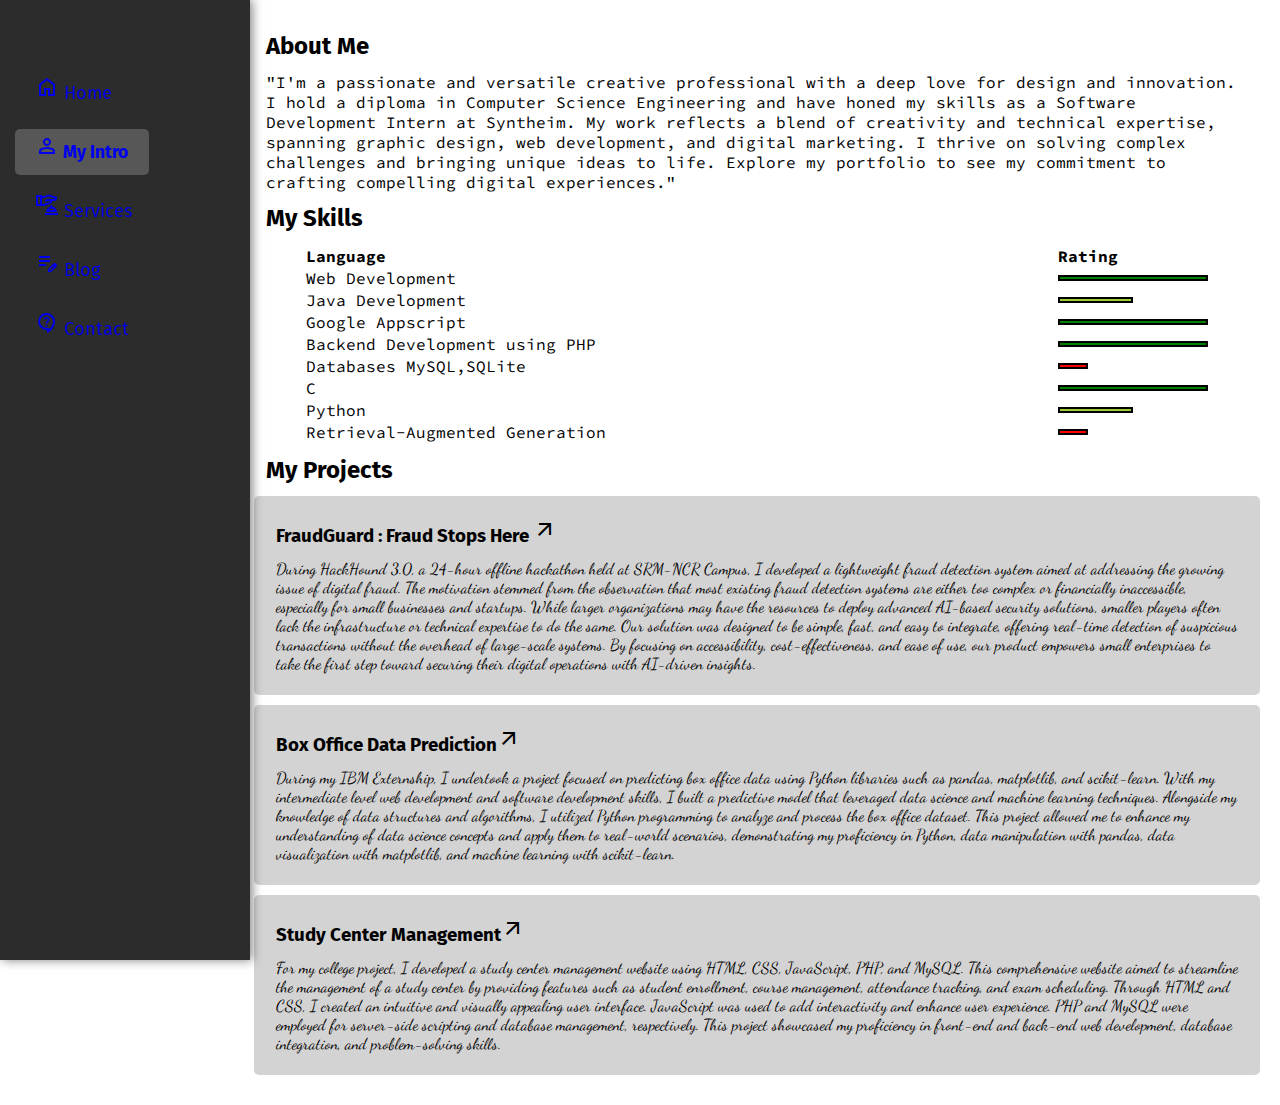
<file: intro.html>
<!DOCTYPE html>
<html lang="en">

<head>
  <meta charset="UTF-8" />
  <meta name="viewport" content="width=device-width, initial-scale=1.0" />
  <title>Tushar Tripathi</title>
  <link rel="stylesheet" href="style.css" />
  <link rel="stylesheet"
    href="https://fonts.googleapis.com/css2?family=Material+Symbols+Outlined:opsz,wght,FILL,GRAD@20..48,100..700,0..1,-50..200" />
</head>

<body>
  <div class="container1">
    <!-- Hamburger Menu Button -->
    <button class="menu-btn" onclick="toggleSidebar()">
      <span class="material-symbols-outlined">menu</span>
    </button>


    <div class="sidebar" id="sidebar">

      <nav>
        <ul>
          <li><a href="index.html"><span class="material-symbols-outlined">home</span> Home</a></li>
          <li><a href="intro.html" class="active"><span class="material-symbols-outlined">person</span> My Intro</a>
          </li>
          <li><a href="services.html"><span class="material-symbols-outlined">concierge</span> Services</a></li>
          <li><a href="https://programtechlang.blogspot.com/" target="_blank"><span
                class="material-symbols-outlined">edit_note</span> Blog</a></li>
          <li><a href="contact.html"><span class="material-symbols-outlined">contact_support</span> Contact</a></li>
        </ul>
      </nav>
    </div>

    <!-- Overlay -->
    <div id="overlay" onclick="toggleSidebar()"></div>

    <!-- Overlay -->
    <div id="overlay" onclick="toggleSidebar()"></div>
    <div class="main">
      <div class="intro">
        <h2>About Me</h2>
        <p>
          "I'm a passionate and versatile creative professional with a deep
          love for design and innovation. I hold a diploma in Computer Science
          Engineering and have honed my skills as a Software Development
          Intern at Syntheim. My work reflects a blend of creativity and
          technical expertise, spanning graphic design, web development, and
          digital marketing. I thrive on solving complex challenges and
          bringing unique ideas to life. Explore my portfolio to see my
          commitment to crafting compelling digital experiences."
        </p>
        <h2>My Skills</h2>
        <div class="skillcontainer">
          <table>
            <tr>
              <th>Language</th>
              <th>Rating</th>
            </tr>
            <tr>
              <td>Web Development</td>
              <td>
                <div class="skill hundred"></div>
              </td>
            </tr>
            <tr>
              <td>Java Development</td>
              <td>
                <div class="skill fifty"></div>
              </td>
            </tr>
            <tr>
              <td>Google Appscript</td>
              <td>
                <div class="skill hundred"></div>
              </td>
            </tr>
            <tr>
              <td>Backend Development using PHP</td>
              <td>
                <div class="skill hundred"></div>
              </td>
            </tr>
            <tr>
              <td>Databases MySQL,SQLite</td>
              <td>
                <div class="skill t5"></div>
              </td>
            </tr>
            <tr>
              <td>C</td>
              <td>
                <div class="skill hundred"></div>
              </td>
            </tr>
            <tr>
              <td>Python</td>
              <td>
                <div class="skill fifty"></div>
              </td>
            </tr>
            <tr>
              <td>Retrieval-Augmented Generation</td>
              <td>
                <div class="skill t5"></div>
              </td>
            </tr>
          </table>
        </div>
        <h2>My Projects</h2>
        <div class="project">
          <h3>FraudGuard : Fraud Stops Here <a href="https://github.com/cselester/fraudguard"><span
                class="material-symbols-outlined">arrow_outward</span></a></h3>
          <p>
            During HackHound 3.0, a 24-hour offline hackathon held at SRM-NCR Campus, I developed a lightweight fraud
            detection system aimed at addressing the growing issue of digital fraud. The motivation stemmed from the
            observation that most existing fraud detection systems are either too complex or financially inaccessible,
            especially for small businesses and startups.

            While larger organizations may have the resources to deploy advanced AI-based security solutions, smaller
            players often lack the infrastructure or technical expertise to do the same. Our solution was designed to be
            simple, fast, and easy to integrate, offering real-time detection of suspicious transactions without the
            overhead of large-scale systems.

            By focusing on accessibility, cost-effectiveness, and ease of use, our product empowers small enterprises to
            take the first step toward securing their digital operations with AI-driven insights.
          </p>
        </div>
        <div class="project">
          <h3>Box Office Data Prediction<a
              href="https://drive.google.com/file/d/1nuBZFVcPHyqJ1Of-UC9ExVHHruHK4dSg/view?usp=sharing"><span
                class="material-symbols-outlined">arrow_outward</span></a></h3>
          <p>
            During my IBM Externship, I undertook a project focused on
            predicting box office data using Python libraries such as pandas,
            matplotlib, and scikit-learn. With my intermediate level web
            development and software development skills, I built a predictive
            model that leveraged data science and machine learning techniques.
            Alongside my knowledge of data structures and algorithms, I
            utilized Python programming to analyze and process the box office
            dataset. This project allowed me to enhance my understanding of
            data science concepts and apply them to real-world scenarios,
            demonstrating my proficiency in Python, data manipulation with
            pandas, data visualization with matplotlib, and machine learning
            with scikit-learn.
          </p>
        </div>
        <div class="project">
          <h3>Study Center Management<a href="https://github.com/cselester/studycenter"><span
                class="material-symbols-outlined">arrow_outward</span></a></h3>
          <p>
            For my college project, I developed a study center management
            website using HTML, CSS, JavaScript, PHP, and MySQL. This
            comprehensive website aimed to streamline the management of a
            study center by providing features such as student enrollment,
            course management, attendance tracking, and exam scheduling.
            Through HTML and CSS, I created an intuitive and visually
            appealing user interface. JavaScript was used to add interactivity
            and enhance user experience. PHP and MySQL were employed for
            server-side scripting and database management, respectively. This
            project showcased my proficiency in front-end and back-end web
            development, database integration, and problem-solving skills.
          </p>
        </div>
      </div>
    </div>
  </div>
  <script src="scripts.js"></script>
</body>

</html>
</file>
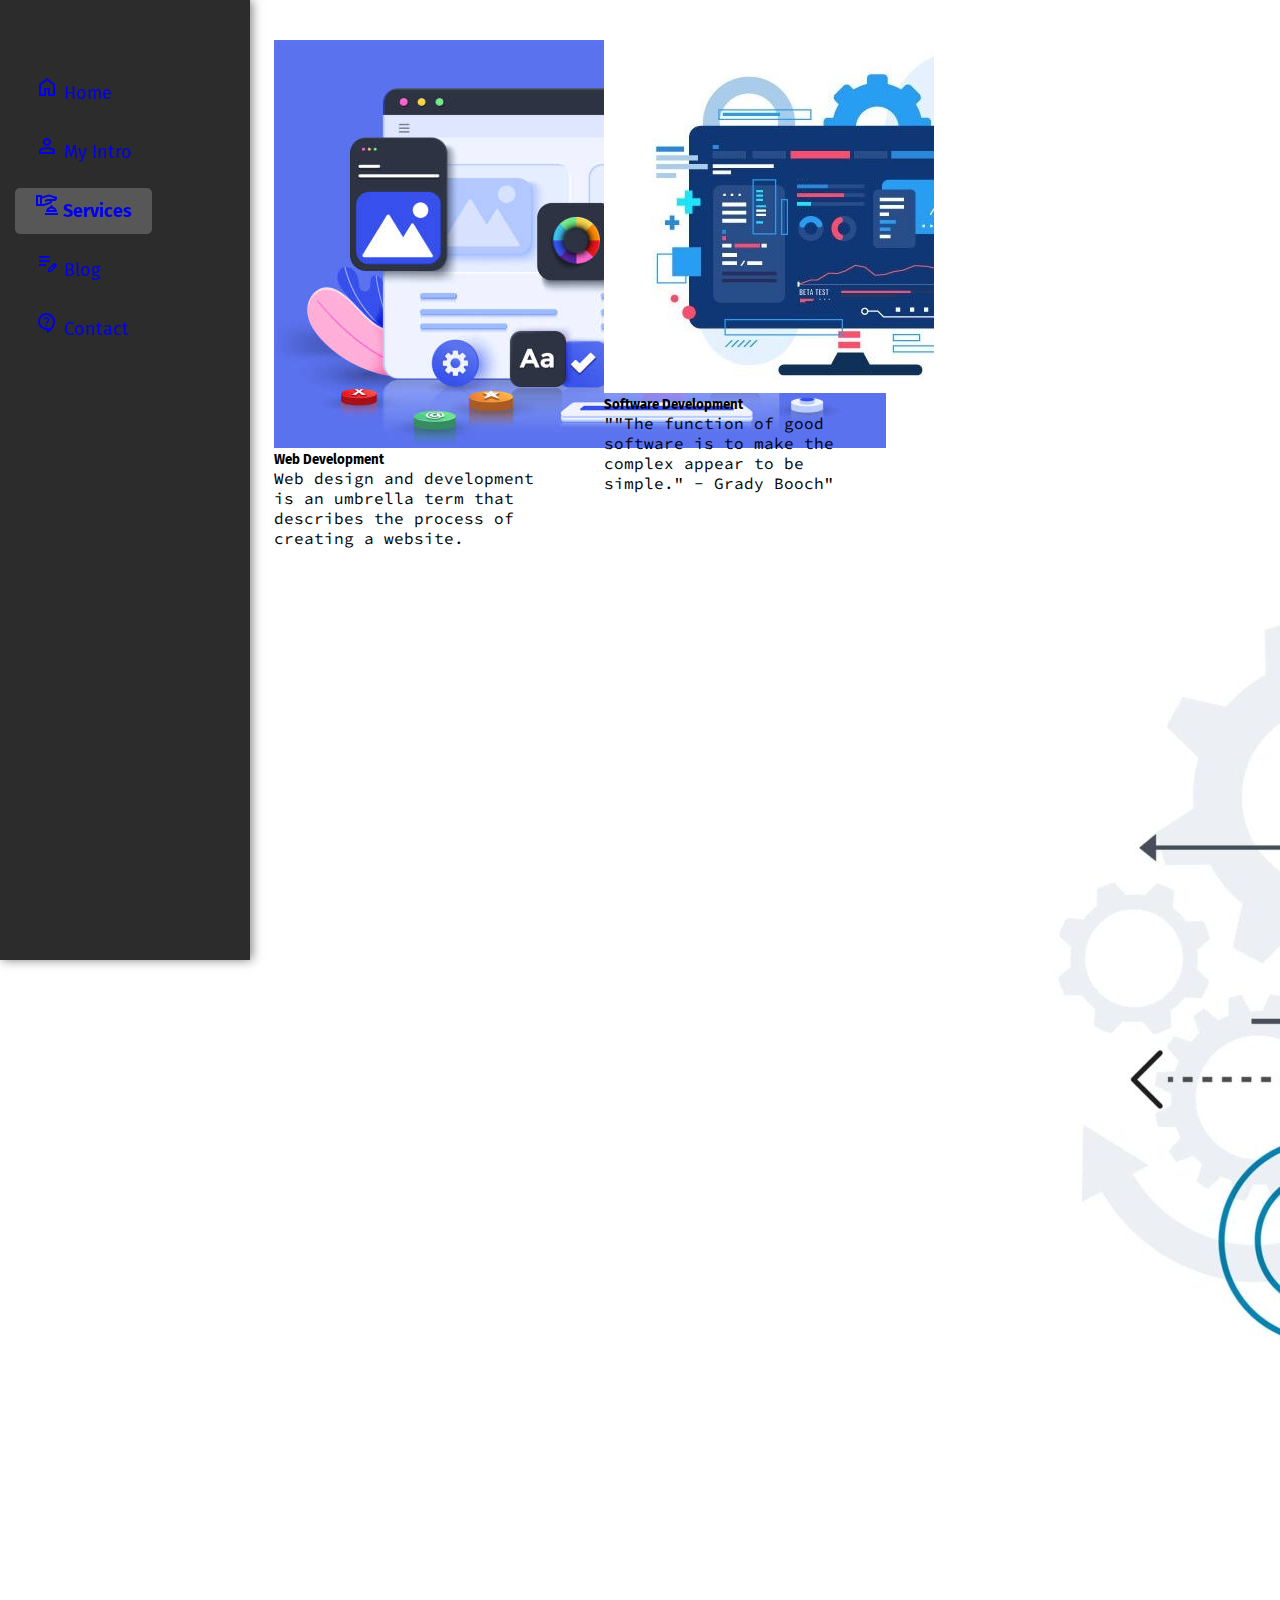
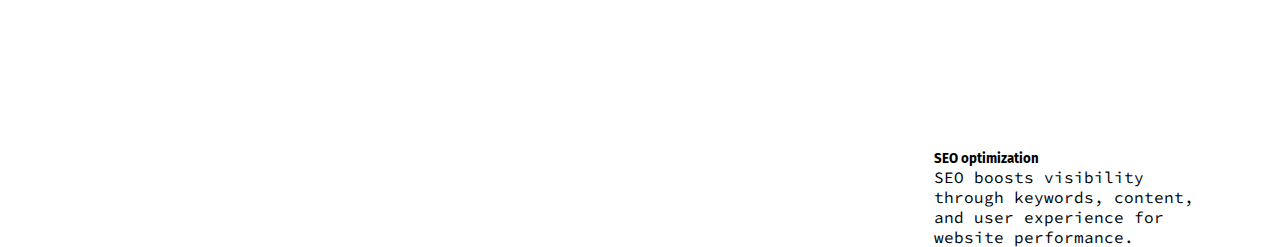
<file: services.html>
<!DOCTYPE html>
<html lang="en">

<head>
  <meta charset="UTF-8" />
  <meta name="viewport" content="width=device-width, initial-scale=1.0" />
  <title>Tushar Tripathi</title>
  
  <link rel="stylesheet"
    href="https://fonts.googleapis.com/css2?family=Material+Symbols+Outlined:opsz,wght,FILL,GRAD@20..48,100..700,0..1,-50..200" />
  <link href="https://cdn.jsdelivr.net/npm/bootstrap@5.3.2/dist/css/bootstrap.min.css" rel="stylesheet"
    integrity="sha384-T3c6CoIi6uLrA9TneNEoa7RxnatzjcDSCmG1MXxSR1GAsXEV/Dwwykc2MPK8M2HN" crossorigin="anonymous">
  <link rel="stylesheet" href="style.css" />
</head>

<body>
  <div class="container1">
    <!-- Hamburger Menu Button -->
    <button class="menu-btn" onclick="toggleSidebar()">
      <span class="material-symbols-outlined">menu</span>
    </button>

    
    <div class="sidebar" id="sidebar">

      <nav>
        <ul>
          <li><a href="index.html"><span class="material-symbols-outlined">home</span> Home</a></li>
          <li><a href="intro.html" ><span class="material-symbols-outlined">person</span> My Intro</a>
          </li>
          <li><a href="services.html" class="active"><span class="material-symbols-outlined">concierge</span> Services</a></li>
          <li><a href="https://programtechlang.blogspot.com/" target="_blank"><span
                class="material-symbols-outlined">edit_note</span> Blog</a></li>
          <li><a href="contact.html"><span class="material-symbols-outlined">contact_support</span> Contact</a></li>
        </ul>
      </nav>
    </div>

    <!-- Overlay -->
    <div id="overlay" onclick="toggleSidebar()"></div>

  
    <div class="main">
      <div class="cards">

        <div class="card" style="width: 18rem;height: 350px">
          <img class="card-img-top" src="dev.jpg" alt="Card image cap">
          <div class="card-body">
            <h5 class="card-title">Web Development</h5>
            <p class="card-text">Web design and development is an umbrella term that describes the process of creating a
              website.
          </div>
        </div>

        <div class="card" style="width: 18rem;height: 350px">
          <img class="card-img-top" src="dev2.jpg" alt="Card image cap">
          <div class="card-body">
            <h5 class="card-title">Software Development</h5>
            <p class="card-text">""The function of good software is to make the complex appear to be simple." - Grady
              Booch"</p>
          </div>
        </div>

        <div class="card" style="width: 18rem; height: 350px;">
          <img class="card-img-top" src="dev3.jpeg" alt="Card image cap">
          <div class="card-body">
            <h5 class="card-title">SEO optimization</h5>
            <p class="card-text">SEO boosts visibility through keywords, content, and user experience for website
              performance.</p>
          </div>
        </div>




      </div>
    </div>

  </div>
  </div>
  </div>
  <script src="scripts.js"></script>
</body>

</html>
</file>
<file: style.css>
@import url("https://fonts.googleapis.com/css2?family=Fira+Sans&display=swap");
@import url("https://fonts.googleapis.com/css2?family=Source+Code+Pro:wght@300&display=swap");
@import url("https://fonts.googleapis.com/css2?family=Dancing+Script&family=Source+Code+Pro:wght@300&display=swap");

* {
  margin: 0;
  padding: 0;
  box-sizing: border-box;
}

body {
  font-family: "Fira Sans", sans-serif;
}

/* Sidebar Styling */
.sidebar,
.menu-btn {
  all: unset;
}

.sidebar {
  position: fixed;
  left: 0;
  top: 0;
  width: 250px;
  height: 100%;
  background-color: #2c2c2c;
  box-shadow: 2px 0 10px rgba(0, 0, 0, 0.5);
  padding-top: 60px;
  transform: translateX(0); /* Always visible on large screens */
  transition: transform 0.3s ease;
  z-index: 999;
}

/* Sidebar Active State */
.sidebar.active {
  transform: translateX(0);
}

/* Sidebar Links */
.sidebar nav ul {
  list-style: none;
  padding: 0;
}

.sidebar nav ul li {
  padding: 15px;
}

.sidebar nav ul li a {
  text-decoration: none;
  font-size: 18px;
  padding: 12px 20px;
  border-radius: 5px;
  transition: background-color 0.3s ease, color 0.3s ease;
}

.sidebar nav ul li a:hover {
  background-color: #444;
  color: #f0f0f0;
}

.sidebar nav ul li a.active {
  background-color: #575757;
  font-weight: bold;
}

/* Hamburger Menu Button */
.menu-btn {
  position: fixed;
  top: 15px;
  left: 15px;
  background-color: transparent;
  border: none;
  font-size: 28px;
  cursor: pointer;
  z-index: 1000;
  color: #333;
  display: none;
}

.menu-btn.active {
  color: white;
}

/* Overlay */
#overlay {
  position: fixed;
  width: 100%;
  height: 100%;
  top: 0;
  left: 0;
  background: rgba(0, 0, 0, 0.5);
  display: none;
  z-index: 998;
}

#overlay.active {
  display: block;
}

.main {
  margin-left: 234px;
  width: calc(100% - 234px);
  padding: 20px;
  transition: margin-left 0.3s ease-in-out;
}

.container1 {
  display: flex;
  flex-wrap: wrap;
}

.infocontainer {
  height: auto;
  width: 100%;
  margin: 130px auto;
  display: flex;
  flex-wrap: wrap;
  justify-content: space-around;
  align-items: center;
  text-align: center;
}

.devInfo {
  display: flex;
  justify-content: center;
  align-items: center;
  flex-direction: column;
  font-family: "Source Code Pro", monospace;
  text-align: center; /* Ensures text stays centered */
}

.hello {
  font-size: 45px;
}

.name {
  font-size: 35px;
  font-weight: bold;
}

.about {
  font-size: 30px;
}

.moreabout {
  font-size: 18px;
  margin-top: 15px;
}

.buttons {
  margin-top: 20px;
}

.btn {
  padding: 9px 14px;
  border-radius: 22px;
  color: white;
  background-color: dodgerblue;
  font-weight: bold;
  font-size: 18px;
  margin: 0 3px;
  cursor: pointer;
  transition: background-color 0.3s, color 0.3s;
}

.btn:hover {
  background-color: white;
  color: dodgerblue;
}

.devPic img {
  max-height: 300px;
  width: auto;
  border: solid black 1px;
  border-radius: 50%;
}

.contactform {
  padding: 0 34px;
  padding-top: 75px;
  font-family: "Fira Sans", sans-serif;
}

.contactform h1 {
  font-family: "Source Code Pro", monospace;
  padding: 12px 0;
}

.contactform form div {
  padding: 10px 0;
  display: flex;
  flex-direction: column;
}

.contactform form div input {
  width: 100%;
  max-width: 400px;
  border-radius: 5px;
  margin: 6px 0;
  padding: 3px;
}

#emailHelp {
  font-size: 11px;
  color: midnightblue;
  margin: 0 5px;
  padding: 3px 0;
}

#form-check {
  flex-direction: row;
  align-items: center;
}

#form-check input {
  width: 24px;
  margin: 3px 0;
}

h1 {
  font-family: "Fira Sans", sans-serif;
  margin: 23px;
}

p {
  font-family: "Source Code Pro", monospace;
}

.intro h2,
.intro h3,
.intro p {
  margin: 12px;
}

.project p {
  font-family: "Dancing Script", cursive;
}

.skillitem {
  display: flex;
  align-items: center;
  margin: 12px;
  font-family: "Source Code Pro", monospace;
  font-weight: 900;
}

.skill {
  width: 100%;
  max-width: 265px;
  height: 6px;
  background-color: red;
  border: 2px solid black;
}

.project {
  background-color: #aeadad88;
  padding: 10px;
  margin-bottom: 10px;
  border-radius: 5px;
}

.hundred {
  width: 100%;
  background-color: green;
}

.fifty {
  width: 50%;
  background-color: yellowgreen;
}

.t5 {
  width: 20%;
  background-color: red;
}

.project h3 a {
  text-decoration: none;
  color: black;
}
table {
  margin: 12px auto;
  width: 90%;
  text-align: left;
  font-family: "Source Code Pro", monospace;
}

table tr:hover {
  background-color: #dddddd77;
}

.cards {
  display: grid;
  grid-template-columns: repeat(auto-fit, minmax(280px, 1fr));
  justify-content: center;
  gap: 1.5rem;
  margin: 20px;
}

@media only screen and (max-width: 1200px) {
  .sidebar {
    transform: translateX(-100%);
    box-shadow: none;
  }

  .sidebar.active {
    transform: translateX(0);
    box-shadow: 2px 0 10px rgba(0, 0, 0, 0.5);
  }

  .main {
    margin-left: 0;
    width: 100%;
  }
  .infocontainer {
    flex-direction: column;
  }
  .devPic img {
    max-height: 200px;
  }
  .hello {
    font-size: 35px;
  }
  .name {
    font-size: 30px;
  }
  .about {
    font-size: 24px;
  }
}

@media only screen and (max-width: 600px) {
  .buttons {
    flex-direction: column;
  }
  .btn {
    margin-bottom: 10px;
  }
}
@media (max-width: 768px) {
  .menu-btn {
    display: block;
  }

  .sidebar {
    width: 70%;
  }
}

/* Align to the left on larger screens */
@media (min-width: 768px) {
  .devInfo {
    justify-content: flex-start;
    align-items: flex-start;
    text-align: left; /* Adjust text alignment */
  }
}
</file>
